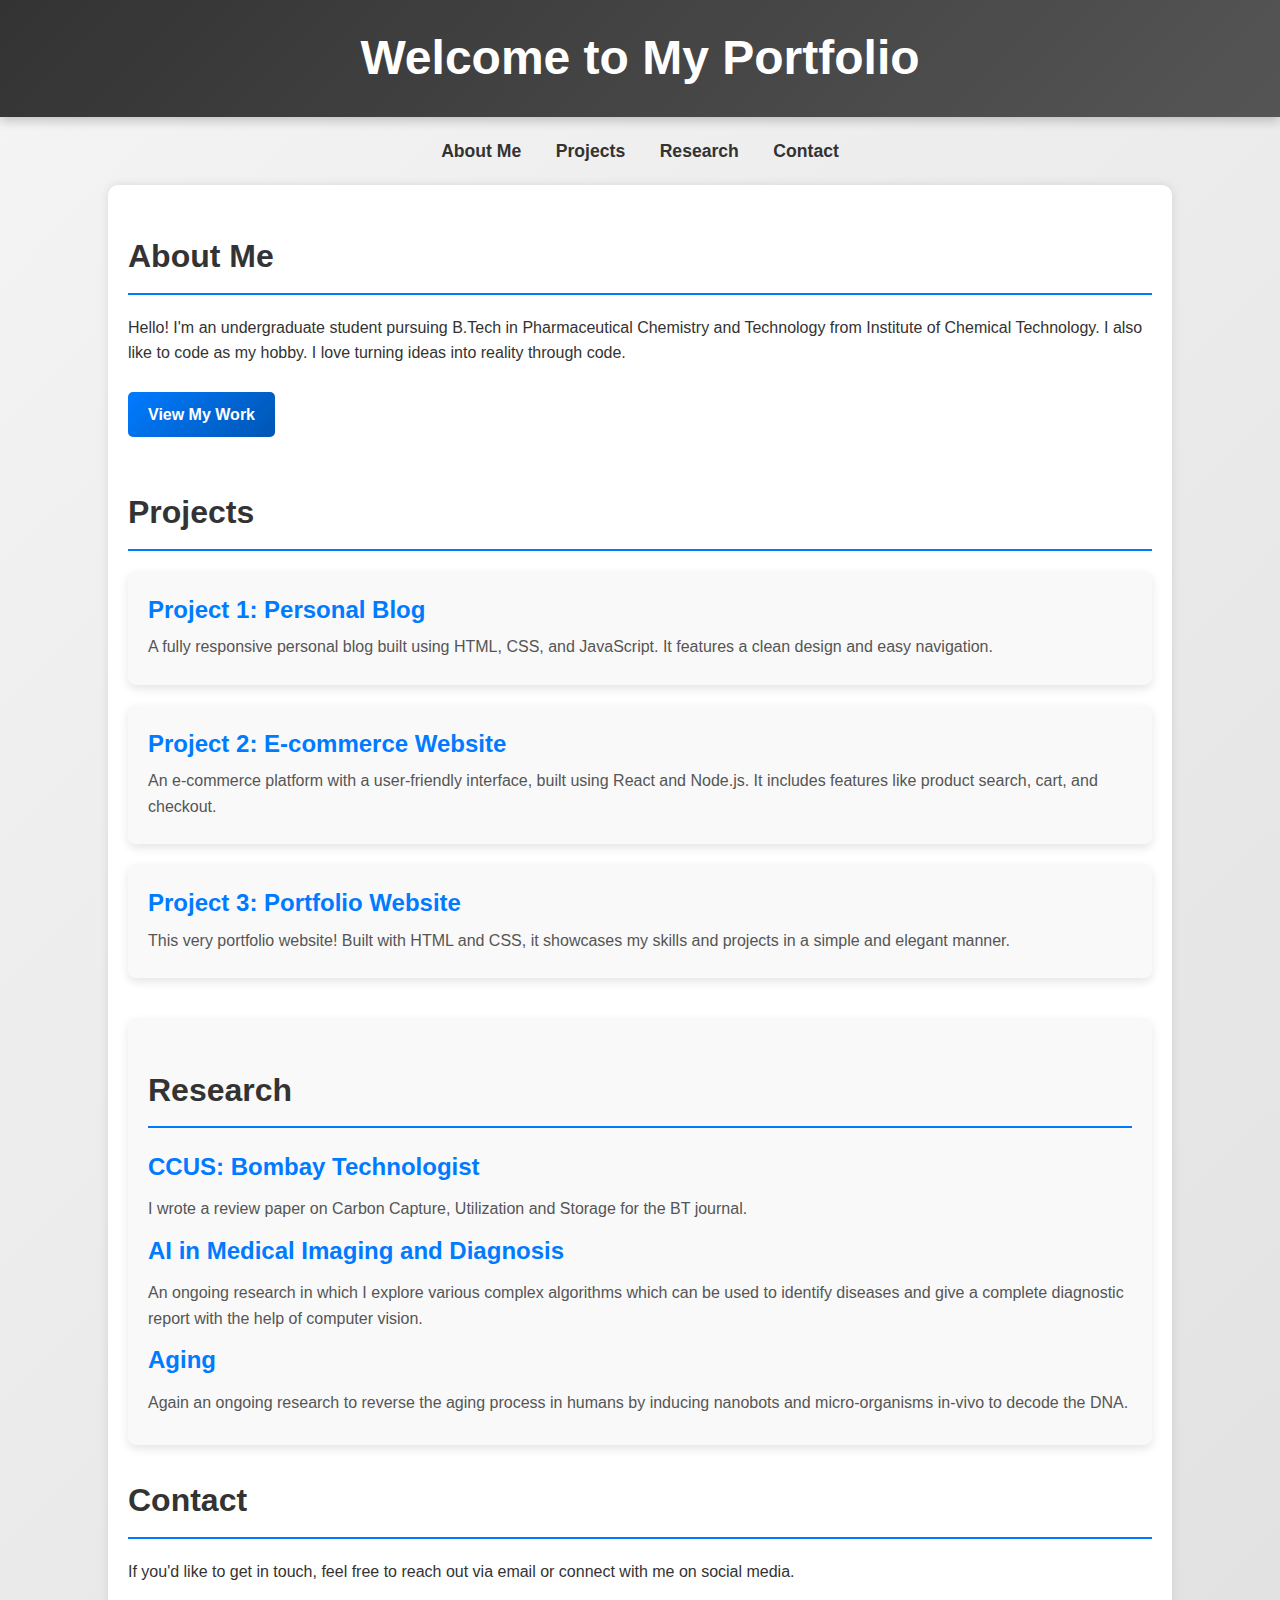
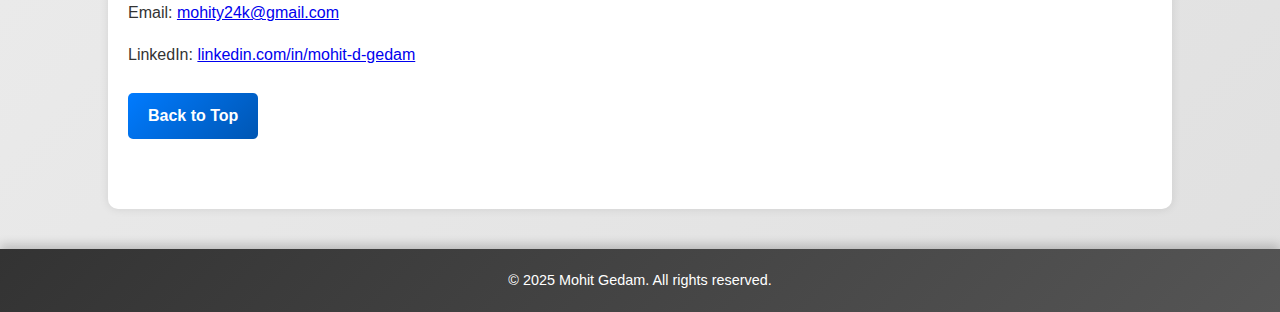
<file: index.html>
<!DOCTYPE html>
<html lang="en">
<head>
    <meta charset="UTF-8">
    <meta name="viewport" content="width=device-width, initial-scale=1.0">
    <link rel="stylesheet" href="style.css">
    <title>My Portfolio</title>
    <style>
        body {
            font-family: Arial, sans-serif;
            margin: 0;
            padding: 0;
            background-color: #f4f4f4;
        }
        header {
            background-color: #333;
            color: #fff;
            padding: 20px 0;
            text-align: center;
            animation: fadeIn 2s ease-in-out;
        }
        nav {
            margin: 20px 0;
            text-align: center;
        }
        nav a {
            margin: 0 15px;
            text-decoration: none;
            color: #333;
            font-weight: bold;
            transition: color 0.3s ease;
        }
        nav a:hover {
            color: #007BFF;
        }
        .container {
            width: 80%;
            margin: 0 auto;
            padding: 20px;
            background-color: #fff;
            box-shadow: 0 0 10px rgba(0, 0, 0, 0.1);
            animation: slideUp 1s ease-in-out;
        }
        .about, .projects, .contact {
            margin-bottom: 40px;
        }
        h2 {
            color: #333;
            border-bottom: 2px solid #007BFF;
            padding-bottom: 10px;
            animation: fadeIn 1.5s ease-in-out;
        }
        .project {
            margin-bottom: 20px;
            animation: fadeIn 2s ease-in-out;
        }
        .project h3 {
            margin: 0;
            color: #007BFF;
        }
        .project p {
            margin: 5px 0;
        }
        footer {
            text-align: center;
            padding: 20px 0;
            background-color: #333;
            color: #fff;
            margin-top: 40px;
            animation: fadeIn 2s ease-in-out;
        }

        /* Keyframes for Animations */
        @keyframes fadeIn {
            from {
                opacity: 0;
            }
            to {
                opacity: 1;
            }
        }

        @keyframes slideUp {
            from {
                transform: translateY(50px);
                opacity: 0;
            }
            to {
                transform: translateY(0);
                opacity: 1;
            }
        }

        @keyframes bounce {
            0%, 20%, 50%, 80%, 100% {
                transform: translateY(0);
            }
            40% {
                transform: translateY(-30px);
            }
            60% {
                transform: translateY(-15px);
            }
        }

        /* Hover Effects */
        .project:hover {
            transform: scale(1.05);
            transition: transform 0.3s ease;
        }

        /* Button Animation */
        .btn {
            display: inline-block;
            padding: 10px 20px;
            margin: 10px 0;
            background-color: #007BFF;
            color: #fff;
            text-decoration: none;
            border-radius: 5px;
            transition: background-color 0.3s ease, transform 0.3s ease;
        }
        .btn:hover {
            background-color: #0056b3;
            transform: scale(1.1);
        }
    </style>
</head>
<body>

    <header>
        <h1>Welcome to My Portfolio</h1>
    </header>

    <nav>
        <a href="about.html">About Me</a>
        <a href="#projects">Projects</a>
        <a href="#research">Research</a>
        <a href="#contact">Contact</a>
    </nav>

    <div class="container">
        <section id="about" class="about">
            <h2>About Me</h2>
            <p>Hello! I'm an undergraduate student pursuing B.Tech in Pharmaceutical Chemistry and Technology from Institute of Chemical Technology. I also like to code as my hobby. I love turning ideas into reality through code.</p>
            <a href="#projects" class="btn">View My Work</a>
        </section>

        <section id="projects" class="projects">
            <h2>Projects</h2>
            <div class="project">
                <h3>Project 1: Personal Blog</h3>
                <p>A fully responsive personal blog built using HTML, CSS, and JavaScript. It features a clean design and easy navigation.</p>
            </div>
            <div class="project">
                <h3>Project 2: E-commerce Website</h3>
                <p>An e-commerce platform with a user-friendly interface, built using React and Node.js. It includes features like product search, cart, and checkout.</p>
            </div>
            <div class="project">
                <h3>Project 3: Portfolio Website</h3>
                <p>This very portfolio website! Built with HTML and CSS, it showcases my skills and projects in a simple and elegant manner.</p>
            </div>
        </section>

        <section id="research" class="research">
            <h2>Research</h2>
            <div class="Research">
                <h3>CCUS: Bombay Technologist</h3>
                <p>I wrote a review paper on Carbon Capture, Utilization and Storage for the BT journal.</p>
            </div>
            <div class="Research">
                <h3>AI in Medical Imaging and Diagnosis</h3>
                <p>An ongoing research in which I explore various complex algorithms which can be used to identify diseases and give a complete diagnostic report with the help of computer vision.</p>
            </div>
            <div class="Research">
                <h3>Aging</h3>
                <p>Again an ongoing research to reverse the aging process in humans by inducing nanobots and micro-organisms in-vivo to decode the DNA.</p>
            </div>
        </section>
        
        <section id="contact" class="contact">
            <h2>Contact</h2>
            <p>If you'd like to get in touch, feel free to reach out via email or connect with me on social media.</p>
            <p>Email: <a href="mailto:mohity24k@gmail.com">mohity24k@gmail.com</a></p>
            <p>LinkedIn: <a href="https://www.linkedin.com/in/mohit-d-gedam" target="_blank">linkedin.com/in/mohit-d-gedam</a></p>
            <a href="#about" class="btn">Back to Top</a>
        </section>
    </div>

    <footer>
        <p>&copy; 2025 Mohit Gedam. All rights reserved.</p>
    </footer>

    <script>
        // JavaScript for additional interactivity
        document.addEventListener('DOMContentLoaded', function() {
            const projects = document.querySelectorAll('.project');

            projects.forEach(project => {
                project.addEventListener('mouseenter', () => {
                    project.style.transform = 'scale(1.05)';
                });

                project.addEventListener('mouseleave', () => {
                    project.style.transform = 'scale(1)';
                });
            });

            // Smooth scrolling for anchor links
            document.querySelectorAll('a[href^="#"]').forEach(anchor => {
                anchor.addEventListener('click', function (e) {
                    e.preventDefault();
                    document.querySelector(this.getAttribute('href')).scrollIntoView({
                        behavior: 'smooth'
                    });
                });
            });
        });
    </script>

</body>
</html>
</file>
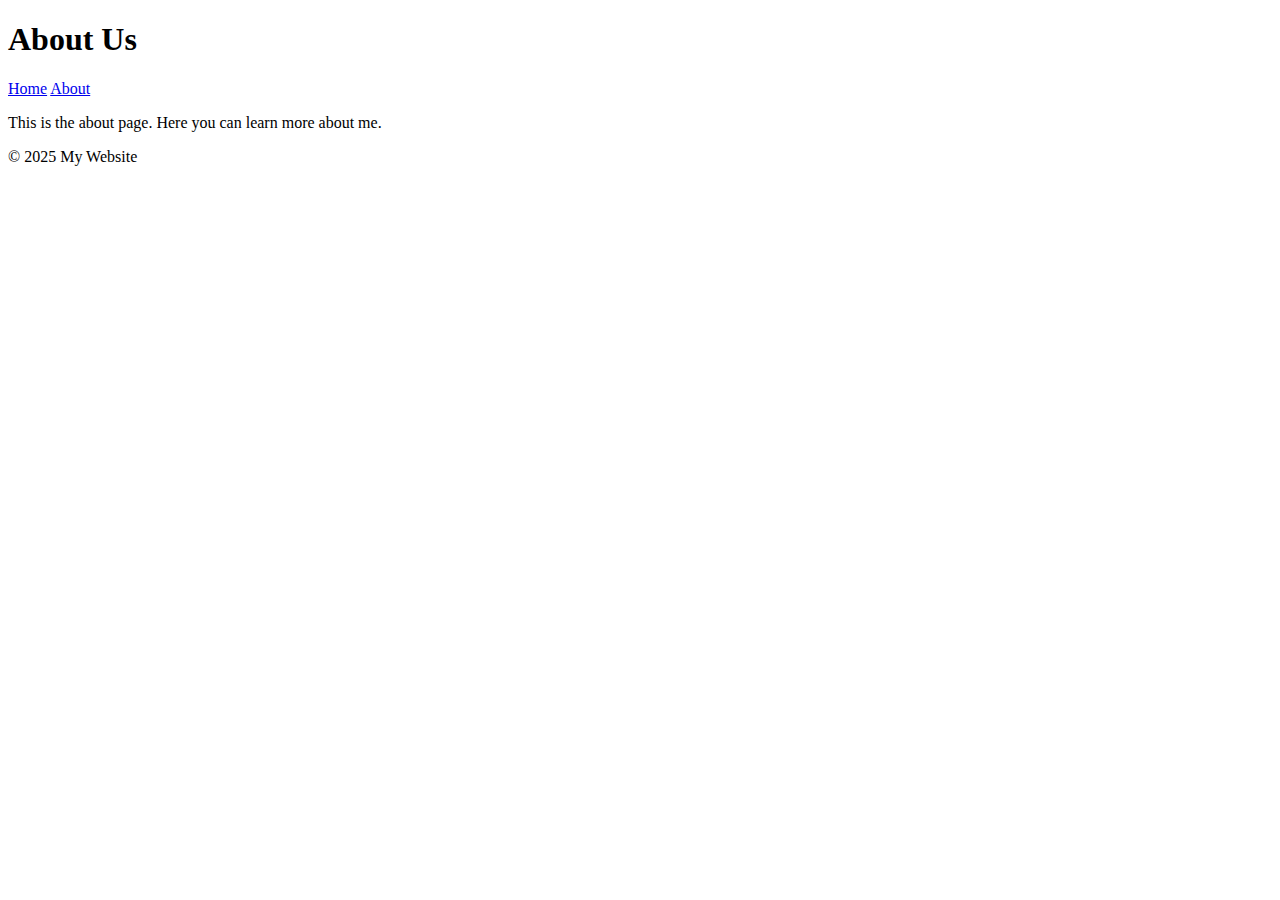
<file: about.html>
<!DOCTYPE html>
<html lang="en">
<head>
    <meta charset="UTF-8">
    <meta name="viewport" content="width=device-width, initial-scale=1.0">
    <title>About Page</title>
</head>
<body>
    <header>
        <h1>About Us</h1>
        <nav>
            <a href="index.html">Home</a>
            <a href="about.html">About</a>
        </nav>
    </header>
    <main>
        <p>This is the about page. Here you can learn more about me.</p>
    </main>
    <footer>
        <p>&copy; 2025 My Website</p>
    </footer>
</body>
</html>
</file>
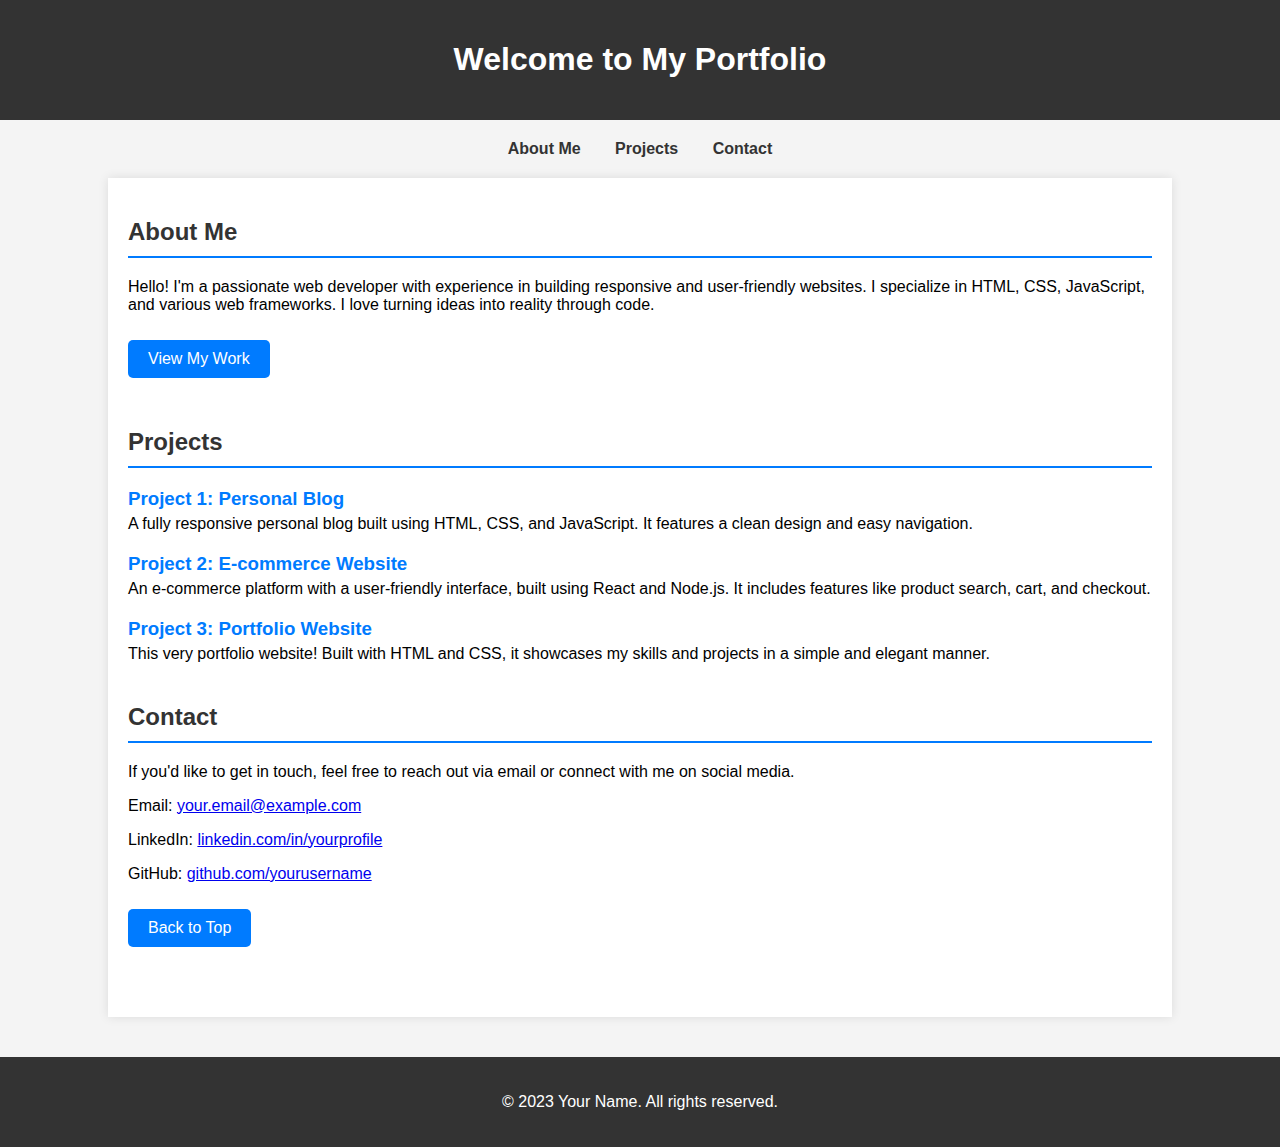
<file: portfolio.html>
<!DOCTYPE html>
<html lang="en">
<head>
    <meta charset="UTF-8">
    <meta name="viewport" content="width=device-width, initial-scale=1.0">
    <title>My Portfolio</title>
    <style>
        body {
            font-family: Arial, sans-serif;
            margin: 0;
            padding: 0;
            background-color: #f4f4f4;
        }
        header {
            background-color: #333;
            color: #fff;
            padding: 20px 0;
            text-align: center;
            animation: fadeIn 2s ease-in-out;
        }
        nav {
            margin: 20px 0;
            text-align: center;
        }
        nav a {
            margin: 0 15px;
            text-decoration: none;
            color: #333;
            font-weight: bold;
            transition: color 0.3s ease;
        }
        nav a:hover {
            color: #007BFF;
        }
        .container {
            width: 80%;
            margin: 0 auto;
            padding: 20px;
            background-color: #fff;
            box-shadow: 0 0 10px rgba(0, 0, 0, 0.1);
            animation: slideUp 1s ease-in-out;
        }
        .about, .projects, .contact {
            margin-bottom: 40px;
        }
        h2 {
            color: #333;
            border-bottom: 2px solid #007BFF;
            padding-bottom: 10px;
            animation: fadeIn 1.5s ease-in-out;
        }
        .project {
            margin-bottom: 20px;
            animation: fadeIn 2s ease-in-out;
        }
        .project h3 {
            margin: 0;
            color: #007BFF;
        }
        .project p {
            margin: 5px 0;
        }
        footer {
            text-align: center;
            padding: 20px 0;
            background-color: #333;
            color: #fff;
            margin-top: 40px;
            animation: fadeIn 2s ease-in-out;
        }

        /* Keyframes for Animations */
        @keyframes fadeIn {
            from {
                opacity: 0;
            }
            to {
                opacity: 1;
            }
        }

        @keyframes slideUp {
            from {
                transform: translateY(50px);
                opacity: 0;
            }
            to {
                transform: translateY(0);
                opacity: 1;
            }
        }

        @keyframes bounce {
            0%, 20%, 50%, 80%, 100% {
                transform: translateY(0);
            }
            40% {
                transform: translateY(-30px);
            }
            60% {
                transform: translateY(-15px);
            }
        }

        /* Hover Effects */
        .project:hover {
            transform: scale(1.05);
            transition: transform 0.3s ease;
        }

        /* Button Animation */
        .btn {
            display: inline-block;
            padding: 10px 20px;
            margin: 10px 0;
            background-color: #007BFF;
            color: #fff;
            text-decoration: none;
            border-radius: 5px;
            transition: background-color 0.3s ease, transform 0.3s ease;
        }
        .btn:hover {
            background-color: #0056b3;
            transform: scale(1.1);
        }
    </style>
</head>
<body>

    <header>
        <h1>Welcome to My Portfolio</h1>
    </header>

    <nav>
        <a href="#about">About Me</a>
        <a href="#projects">Projects</a>
        <a href="#contact">Contact</a>
    </nav>

    <div class="container">
        <section id="about" class="about">
            <h2>About Me</h2>
            <p>Hello! I'm a passionate web developer with experience in building responsive and user-friendly websites. I specialize in HTML, CSS, JavaScript, and various web frameworks. I love turning ideas into reality through code.</p>
            <a href="#projects" class="btn">View My Work</a>
        </section>

        <section id="projects" class="projects">
            <h2>Projects</h2>
            <div class="project">
                <h3>Project 1: Personal Blog</h3>
                <p>A fully responsive personal blog built using HTML, CSS, and JavaScript. It features a clean design and easy navigation.</p>
            </div>
            <div class="project">
                <h3>Project 2: E-commerce Website</h3>
                <p>An e-commerce platform with a user-friendly interface, built using React and Node.js. It includes features like product search, cart, and checkout.</p>
            </div>
            <div class="project">
                <h3>Project 3: Portfolio Website</h3>
                <p>This very portfolio website! Built with HTML and CSS, it showcases my skills and projects in a simple and elegant manner.</p>
            </div>
        </section>

        <section id="contact" class="contact">
            <h2>Contact</h2>
            <p>If you'd like to get in touch, feel free to reach out via email or connect with me on social media.</p>
            <p>Email: <a href="mailto:your.email@example.com">your.email@example.com</a></p>
            <p>LinkedIn: <a href="https://www.linkedin.com/in/yourprofile" target="_blank">linkedin.com/in/yourprofile</a></p>
            <p>GitHub: <a href="https://github.com/yourusername" target="_blank">github.com/yourusername</a></p>
            <a href="#about" class="btn">Back to Top</a>
        </section>
    </div>

    <footer>
        <p>&copy; 2023 Your Name. All rights reserved.</p>
    </footer>

    <script>
        // JavaScript for additional interactivity
        document.addEventListener('DOMContentLoaded', function() {
            const projects = document.querySelectorAll('.project');

            projects.forEach(project => {
                project.addEventListener('mouseenter', () => {
                    project.style.transform = 'scale(1.05)';
                });

                project.addEventListener('mouseleave', () => {
                    project.style.transform = 'scale(1)';
                });
            });

            // Smooth scrolling for anchor links
            document.querySelectorAll('a[href^="#"]').forEach(anchor => {
                anchor.addEventListener('click', function (e) {
                    e.preventDefault();
                    document.querySelector(this.getAttribute('href')).scrollIntoView({
                        behavior: 'smooth'
                    });
                });
            });
        });
    </script>

</body>
</html>
</file>
<file: style.css>
/* General Styles */
body {
    font-family: 'Arial', sans-serif;
    margin: 0;
    padding: 0;
    background: linear-gradient(135deg, #f4f4f4, #e0e0e0);
    color: #333;
    line-height: 1.6;
}

header {
    background: linear-gradient(135deg, #333, #555);
    color: #fff;
    padding: 60px 0;
    text-align: center;
    box-shadow: 0 4px 10px rgba(0, 0, 0, 0.2);
}

header h1 {
    margin: 0;
    font-size: 3rem;
    animation: fadeIn 2s ease-in-out;
}

nav {
    margin: 20px 0;
    text-align: center;
}

nav a {
    margin: 0 15px;
    text-decoration: none;
    color: #333;
    font-weight: bold;
    font-size: 1.1rem;
    transition: color 0.3s ease, transform 0.3s ease;
}

nav a:hover {
    color: #007BFF;
    transform: translateY(-3px);
}

.container {
    width: 90%;
    max-width: 1200px;
    margin: 20px auto;
    padding: 20px;
    background: #fff;
    border-radius: 10px;
    box-shadow: 0 4px 15px rgba(0, 0, 0, 0.1);
    animation: slideUp 1s ease-in-out;
}

.about, .projects, .research, .contact {
    margin-bottom: 40px;
}

h2 {
    color: #333;
    border-bottom: 3px solid #007BFF;
    padding-bottom: 10px;
    font-size: 2rem;
    margin-bottom: 20px;
    animation: fadeIn 1.5s ease-in-out;
}

.project {
    margin-bottom: 30px;
    padding: 20px;
    background: #f9f9f9;
    border-radius: 8px;
    box-shadow: 0 4px 10px rgba(0, 0, 0, 0.1);
    transition: transform 0.3s ease, box-shadow 0.3s ease;
    animation: fadeIn 2s ease-in-out;
}

.project:hover {
    transform: translateY(-10px);
    box-shadow: 0 8px 20px rgba(0, 0, 0, 0.2);
}

.project h3 {
    margin: 0;
    color: #007BFF;
    font-size: 1.5rem;
}

.project p {
    margin: 10px 0;
    color: #555;
}

.research {
    margin-bottom: 30px;
    padding: 20px;
    background: #f9f9f9;
    border-radius: 8px;
    box-shadow: 0 4px 10px rgba(0, 0, 0, 0.1);
    transition: transform 0.3s ease, box-shadow 0.3s ease;
    animation: fadeIn 2s ease-in-out;
}

.research:hover {
    transform: translateY(-10px);
    box-shadow: 0 8px 20px rgba(0, 0, 0, 0.2);
}

.research h3 {
    margin: 0;
    color: #007BFF;
    font-size: 1.5rem;
}

.research p {
    margin: 10px 0;
    color: #555;
}

footer {
    text-align: center;
    padding: 20px 0;
    background: linear-gradient(135deg, #333, #555);
    color: #fff;
    margin-top: 40px;
    box-shadow: 0 -4px 10px rgba(0, 0, 0, 0.2);
    animation: fadeIn 2s ease-in-out;
}

footer p {
    margin: 0;
    font-size: 0.9rem;
}

/* Button Styles */
.btn {
    display: inline-block;
    padding: 10px 20px;
    margin: 10px 0;
    background: linear-gradient(135deg, #007BFF, #0056b3);
    color: #fff;
    text-decoration: none;
    border-radius: 5px;
    transition: transform 0.3s ease, box-shadow 0.3s ease;
    font-weight: bold;
}

.btn:hover {
    transform: translateY(-3px);
    box-shadow: 0 5px 15px rgba(0, 123, 255, 0.4);
}

/* Keyframes for Animations */
@keyframes fadeIn {
    from {
        opacity: 0;
    }
    to {
        opacity: 1;
    }
}

@keyframes slideUp {
    from {
        transform: translateY(50px);
        opacity: 0;
    }
    to {
        transform: translateY(0);
        opacity: 1;
    }
}

/* Responsive Design */
@media (max-width: 768px) {
    header h1 {
        font-size: 2rem;
    }

    nav a {
        display: block;
        margin: 10px 0;
    }

    .container {
        width: 95%;
        padding: 15px;
    }

    h2 {
        font-size: 1.5rem;
    }

    .project h3 {
        font-size: 1.2rem;
    }

    .research h3 {
        font-size: 1.2rem;
    }
    
    .btn {
        width: 100%;
        text-align: center;
    }
}
</file>
